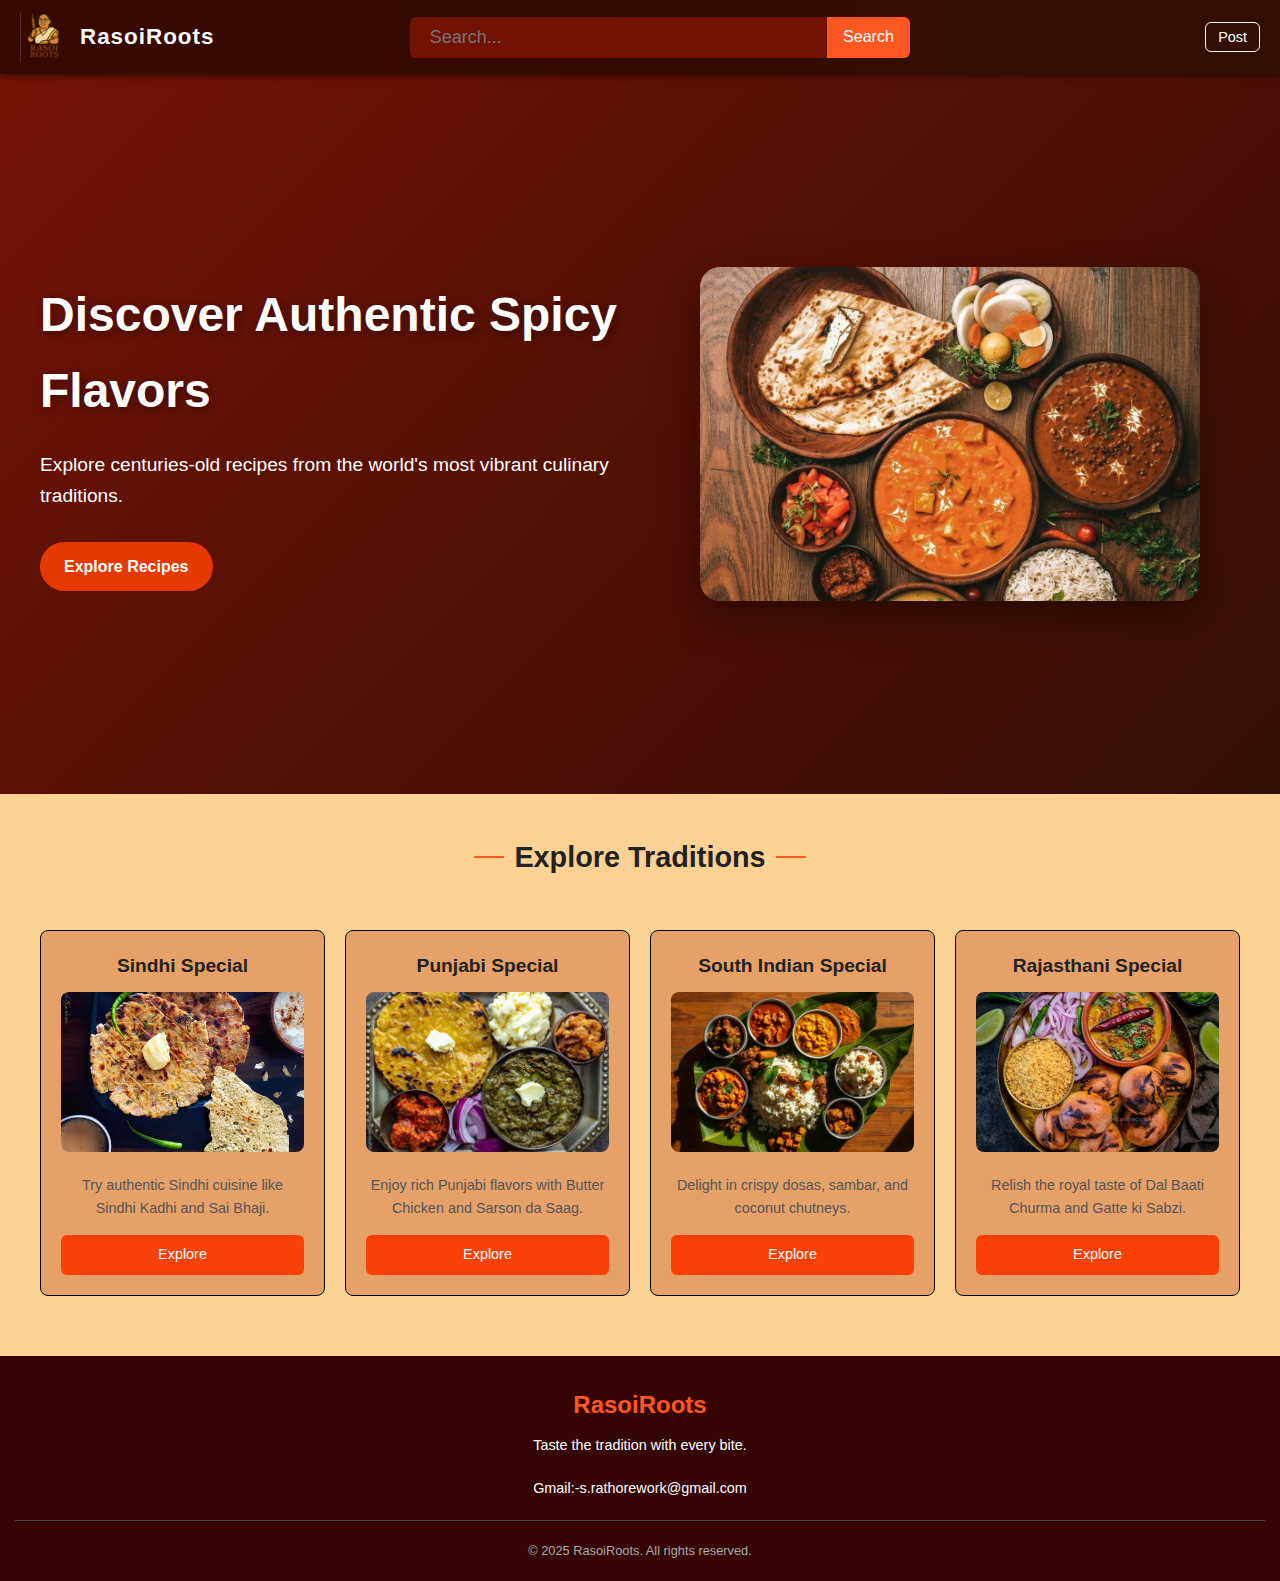
<file: frontend/index.html>
<!DOCTYPE html>
<html lang="en">
<head>
    <meta charset="UTF-8">
    <meta name="viewport" content="width=device-width, initial-scale=1.0">
    <title>RasoiRoots</title>
    <link rel="stylesheet" href="style.css">
</head>
<body>
   
<header>
    <div class="topBar">
        <div class="logo">
            <img src="images/remove background fr.png" alt="RasoiRoots Logo" class="logo-img">
            <span>RasoiRoots</span>
        </div>
        <div class="searchBar">
            <form id="searchForm" role="search" aria-label="Search form">
                <input type="text" id="searchinput" placeholder="Search..." aria-label="Search Recipes">
                <button type="submit" id="button">Search</button>
            </form>
        </div>
        <div class="topButtons">
            <button id="post" type="button">Post</button>
           
        </div>
    </div>
</header>

   
    <main>
        
    <section class="heroSection">
  <div class="heroContent">
    <div class="heroText">
      <h1>Discover Authentic Spicy Flavors</h1>
      <p>Explore centuries-old recipes from the world's most vibrant culinary traditions.</p>
      <a href=".exploreTradition" class="ctaButton" >Explore Recipes</a>
    </div>
    
    <div class="heroImage">
      <img src="images/WhatsApp Image 2025-05-10 at 1.33.43 AM.jpeg" alt="Spicy cuisine">
    </div>
  </div>
</section>

        
        <section class="exploreTradition">
            <h2>Explore Traditions</h2>
            <div class="cards">
                <!-- Sindhi Special -->
                <div class="card" id="sindhi">
                    <h3>Sindhi Special</h3>
                    <img src="images/sindhi special.jpeg" alt="Sindhi cuisine">
                    <p>Try authentic Sindhi cuisine like Sindhi Kadhi and Sai Bhaji.</p>
                    <a class="exploreBtn" id="sindhiSpecial" href="#">Explore</a>
                </div>

                <!-- Punjabi Special -->
                <div class="card" id="punjabi">
                    <h3>Punjabi Special</h3>
                    <img src="images/punjabi special.jpeg" alt="Punjabi cuisine">
                    <p>Enjoy rich Punjabi flavors with Butter Chicken and Sarson da Saag.</p>
                    <a class="exploreBtn" id="punjabiSpecial" href="#">Explore</a>
                </div>

                
                <div class="card" id="south">
                    <h3>South Indian Special</h3>
                    <img src="images/south special.jpeg" alt="South Indian cuisine">
                    <p>Delight in crispy dosas, sambar, and coconut chutneys.</p>
                    <a class="exploreBtn" id="southSpecial" href="#">Explore</a>
                </div>

               
                <div class="card" id="rajasthani">
                    <h3>Rajasthani Special</h3>
                    <img src="images/rajesthaniSpecial.jpeg" alt="Rajasthani cuisine">
                    <p>Relish the royal taste of Dal Baati Churma and Gatte ki Sabzi.</p>
                    <a class="exploreBtn" id="rajasthaniSpecial" href="#">Explore</a>
                </div>
                
            </div>
        </section>
   
    
      
<footer >
  <div class="footer-content">
    <div class="footer-logo">
      <h2>RasoiRoots</h2>
      <p>Taste the tradition with every bite.</p>
    </div>
    <div>
        Gmail:-s.rathorework@gmail.com
    </div>
    
  </div>
  <div class="footer-bottom">
    <p>&copy; 2025 RasoiRoots. All rights reserved.</p>
  </div>


    </footer>
</main>

    
    <script src="script.js"></script>
</body>
</html>
</file>
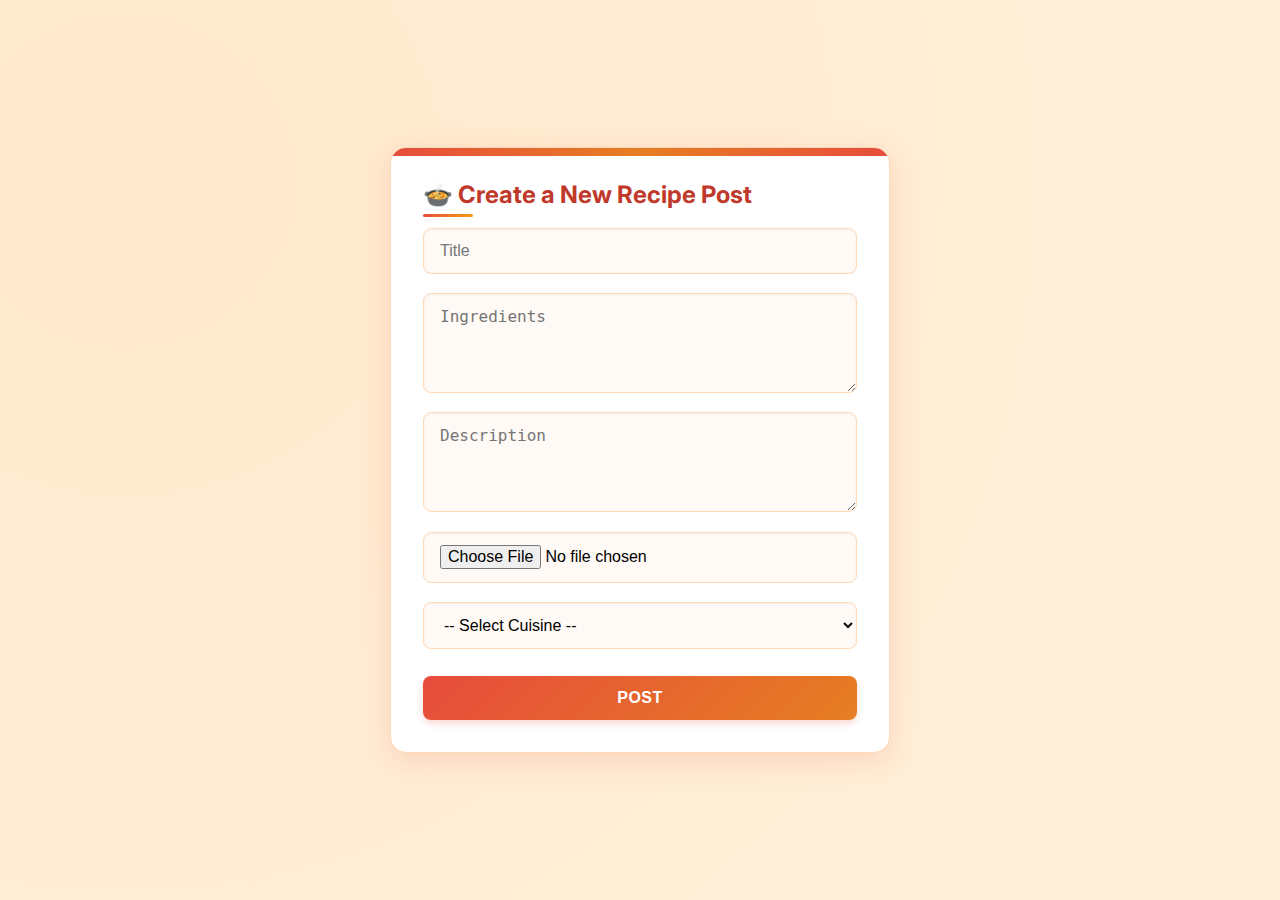
<file: frontend/post.html>
<!DOCTYPE html>
<html lang="en">
<head>
  <meta charset="UTF-8" />
  <meta name="viewport" content="width=device-width, initial-scale=1.0"/>
  <title>Create Recipe Post</title>
  <link rel="stylesheet" href="post.css" />
  <link href="https://fonts.googleapis.com/css2?family=Inter:wght@400;600&display=swap" rel="stylesheet">
</head>
<body>
  <div class="container">
    <form id="recipeForm" enctype="multipart/form-data">
      <h2>🍲 Create a New Recipe Post</h2>
      <input type="text" id="title" placeholder="Title" required />
      <textarea id="ingredients" placeholder="Ingredients" required></textarea>
      <textarea id="description" placeholder="Description" required></textarea>
      <input type="file" id="image" accept="image/*" required />

      <select id="category" name="category">
        <option value="">-- Select Cuisine --</option>
        <option value="sindhi">Sindhi</option>
        <option value="punjabi">Punjabi</option>
        <option value="south-indian">South Indian</option>
        <option value="rajasthani">Rajasthani</option>
      </select>

     

      <button type="submit" id="button">Post</button>
    </form>

    
  </div>

  <script src="post.js"></script>
</body>
</html>
</file>
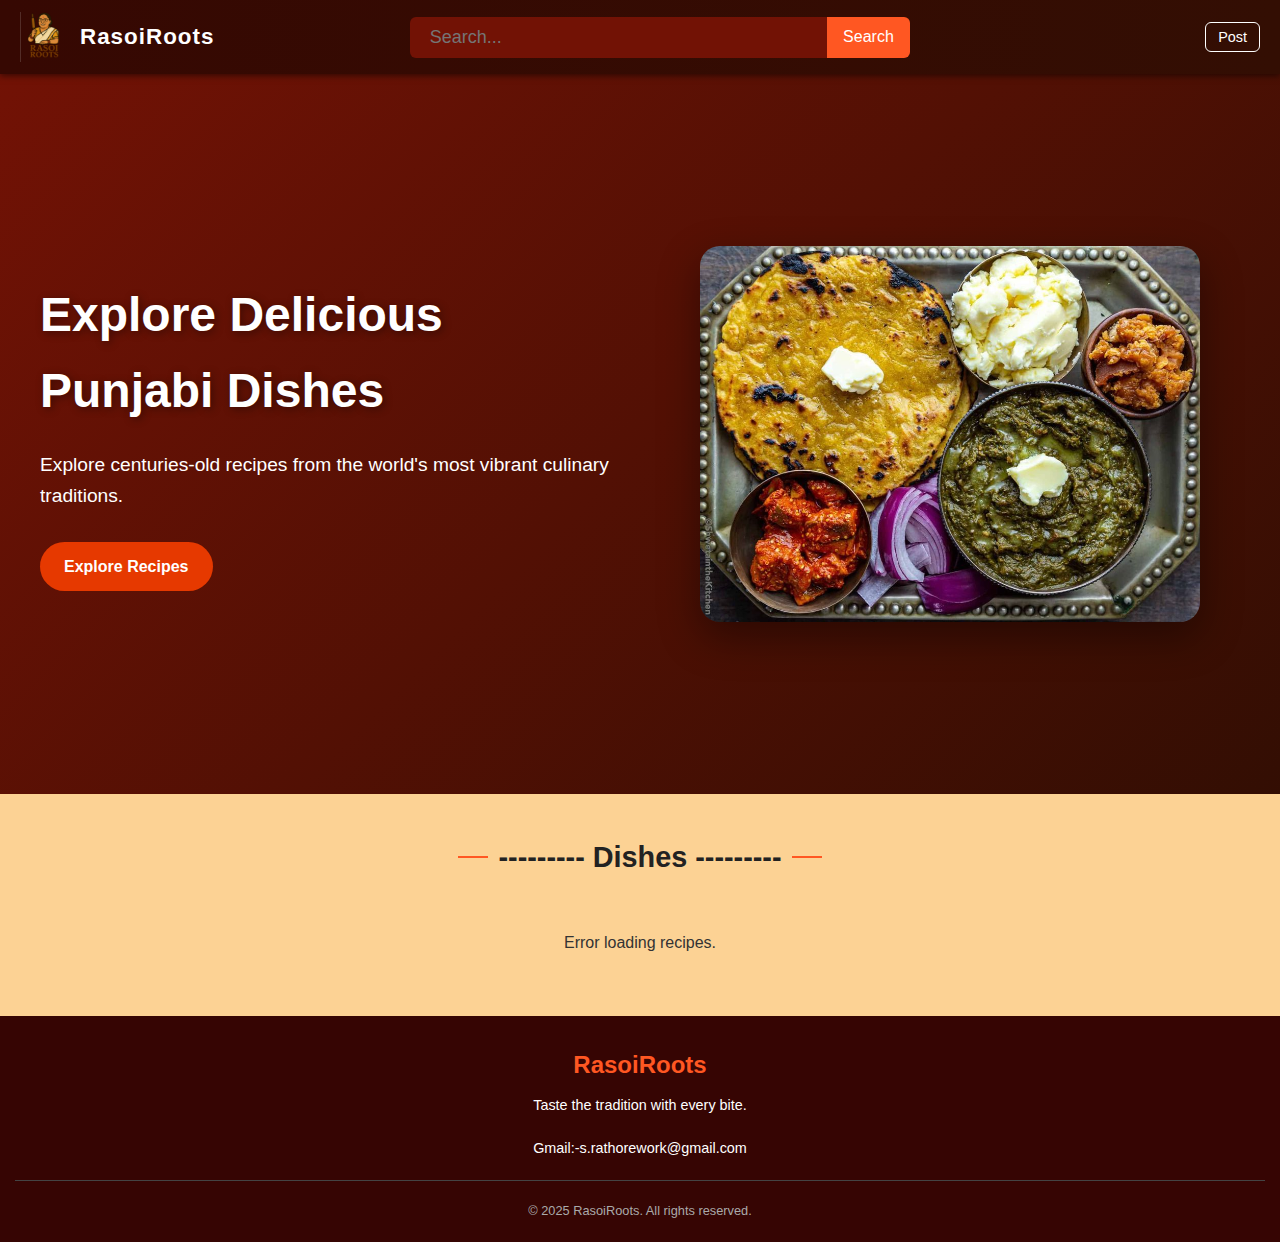
<file: frontend/punjabispecial.html>
<!DOCTYPE html>
<html lang="en">
<head>
    <meta charset="UTF-8">
    <meta name="viewport" content="width=device-width, initial-scale=1.0">
    <title>RasoiRoots</title>
    <link rel="stylesheet" href="style.css">
</head>
<body>
    <!-- Header / Navigation Bar -->
    <header>
        <div class="topBar">
            <div class="logo">
                <img src="images/remove background fr.png" alt="RasoiRoots Logo" class="logo-img">
                <span>RasoiRoots</span>
            </div>
            <div class="searchBar">
                <form id="searchForm" role="search" aria-label="Search form">
                    <input type="text" id="searchinput" placeholder="Search..." aria-label="Search Recipes">
                    <button type="submit" id="button">Search</button>
                </form>
            </div>
            <div class="topButtons">
                <button id="post" type="button">Post</button>
            </div>
        </div>
    </header>

    <main>
        <!-- Hero Section -->
        <section class="heroSection">
            <div class="heroContent">
                <div class="heroText">
                    <h1>Explore Delicious Punjabi Dishes</h1>
                    <p>Explore centuries-old recipes from the world's most vibrant culinary traditions.</p>
                    <a href=".exploreTradition" class="ctaButton">Explore Recipes</a>
                </div>
                <div class="heroImage">
                    <img src="images/punjabi special.jpeg" alt="Punjabi Dish">
                </div>
            </div>
        </section>

        <!-- Dishes Section -->
        <div class="exploreTradition">
            <h2>--------- Dishes ---------</h2>
            <div class="cards">
                <!-- Punjabi recipe cards will be injected here by JS -->
            </div>
        </div>
  

    <footer class="footer">
      <div class="footer-content">
        <div class="footer-logo">
          <h2>RasoiRoots</h2>
          <p>Taste the tradition with every bite.</p>
        </div>
        <div>
            Gmail:-s.rathorework@gmail.com
        </div>
        
      </div>
      <div class="footer-bottom">
        <p>&copy; 2025 RasoiRoots. All rights reserved.</p>
      </div>
    </footer>
    
    </main>

    <script src="punjabi.js"></script>
</body>
</html>
</file>
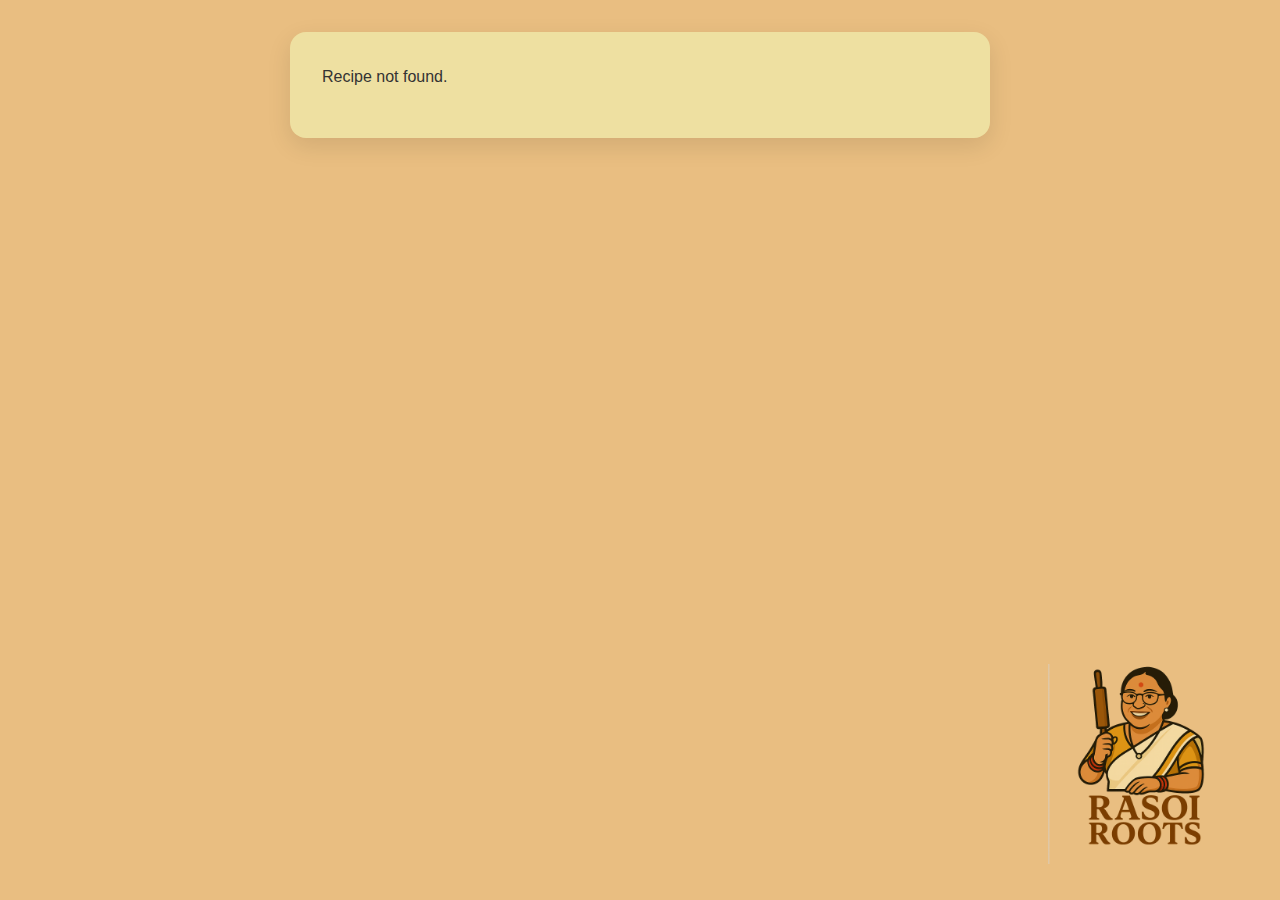
<file: frontend/recipieDetails.html>
<!DOCTYPE html>
<html lang="en">
<head>
  <meta charset="UTF-8" />
  <meta name="viewport" content="width=device-width, initial-scale=1.0" />
  <title>Recipe Details</title>
  <link rel="stylesheet" href="recipieDetails.css" />
</head>
<body>
  <div class="recipe-container" id="recipeDetail"></div>

  <div class="logo-container">
  <img src="images/remove background fr.png" alt="Rasoi Roots Logo" />
</div>


  <script src="recipeDetails.js"></script>
</body>
</html>
</file>
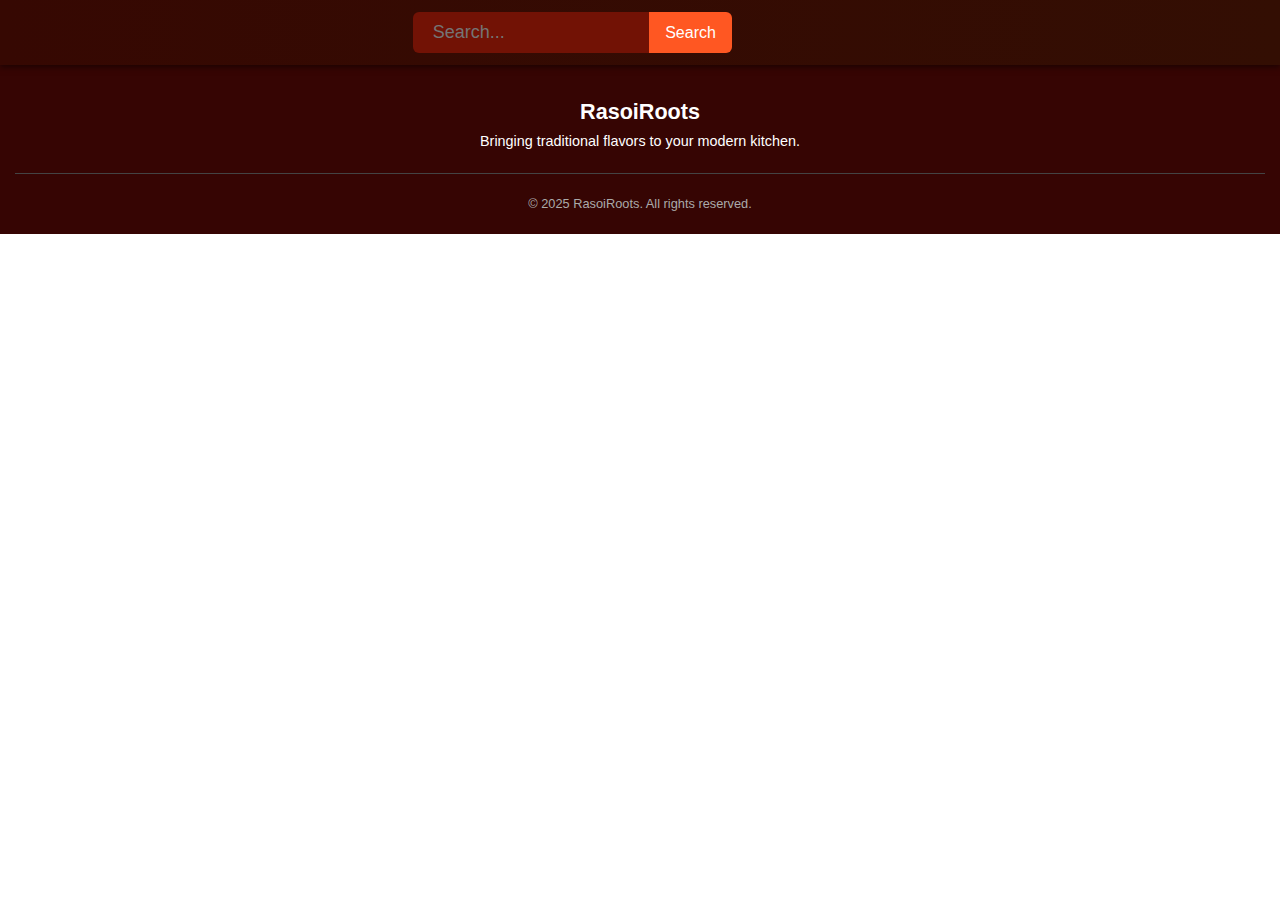
<file: frontend/searchedDIshes.html>
<!DOCTYPE html>
<html lang="en">
<head>
  <meta charset="UTF-8" />
  <meta name="viewport" content="width=device-width, initial-scale=1.0"/>
  <title>RasoiRoots</title>
  <link rel="stylesheet" href="style.css"/>
</head>
<body>
  <header>
    <div class="topBar">
      <div class="searchBar">
        <div class="search">
          <form id="searchForm">
            <input type="text" id="searchinput" placeholder="Search..." />
            <button type="submit" id="button">Search</button>
          </form>
        </div>
      </div>
    </div>
  </header>

  <main>
    <div class="content"></div>
  </main>

  <!-- Footer -->
  <footer class="footer">
    <div class="footer-container">
      <div class="footer-brand">
        <h2>RasoiRoots</h2>
        <p>Bringing traditional flavors to your modern kitchen.</p>
      </div>
    
      
    
    <div class="footer-bottom">
      <p>&copy; 2025 RasoiRoots. All rights reserved.</p>
    </div>
  </footer>

  <script src="search.js"></script>
</body>
</html>
</file>
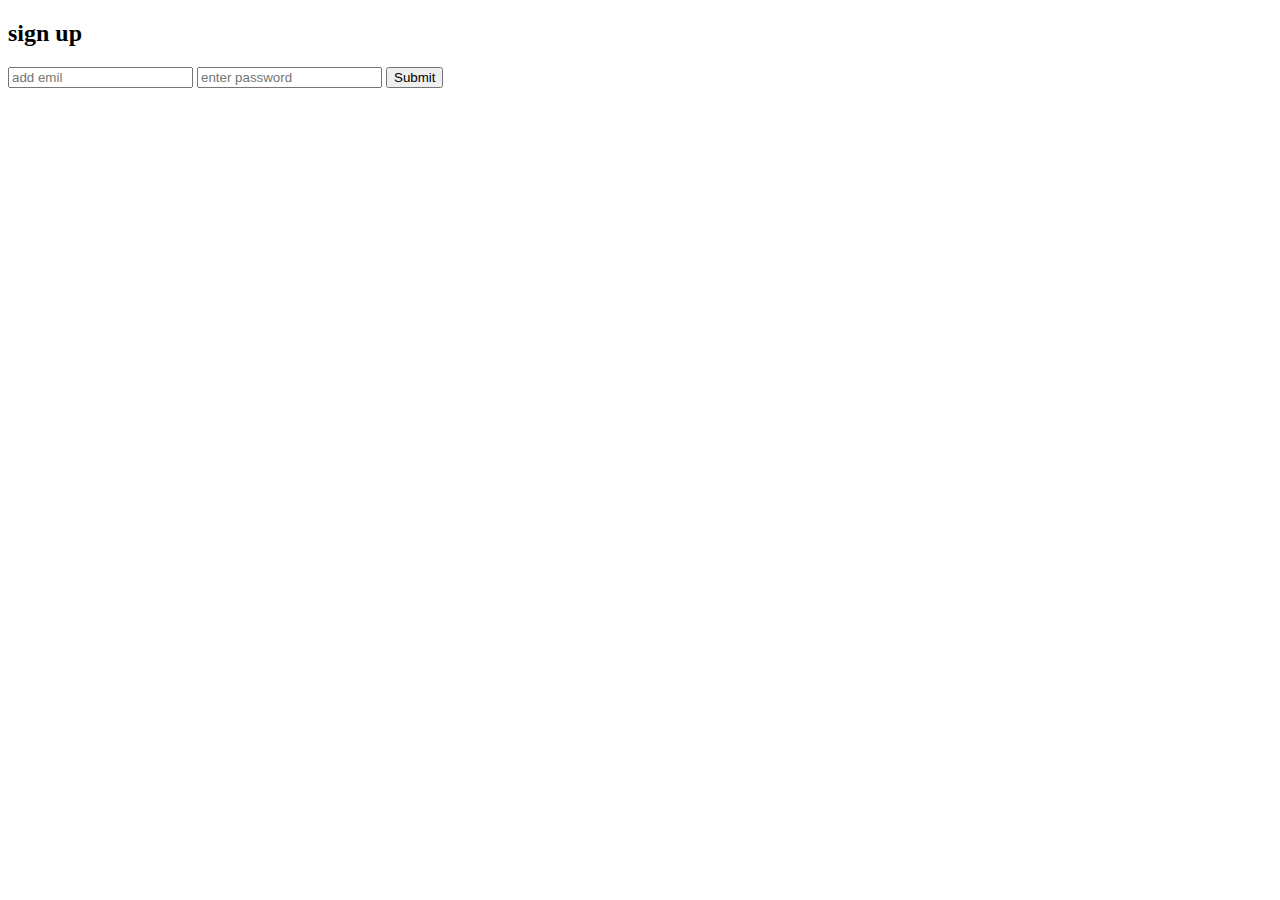
<file: frontend/signin.html>
<!DOCTYPE html>
<html lang="en">
<head>
    <meta charset="UTF-8">
    <meta name="viewport" content="width=device-width, initial-scale=1.0">
    <title>Document</title>
</head>
<body>
    <h2>sign up</h2>
    <form id="signin">
        <input type="text"  id="email" placeholder="add emil">
        <input type="password" placeholder="enter password">
        <button type="submit" id="submitbtn">Submit</button>
    </form>
    <script src="signin.js"></script>
</body>

</html>
</file>
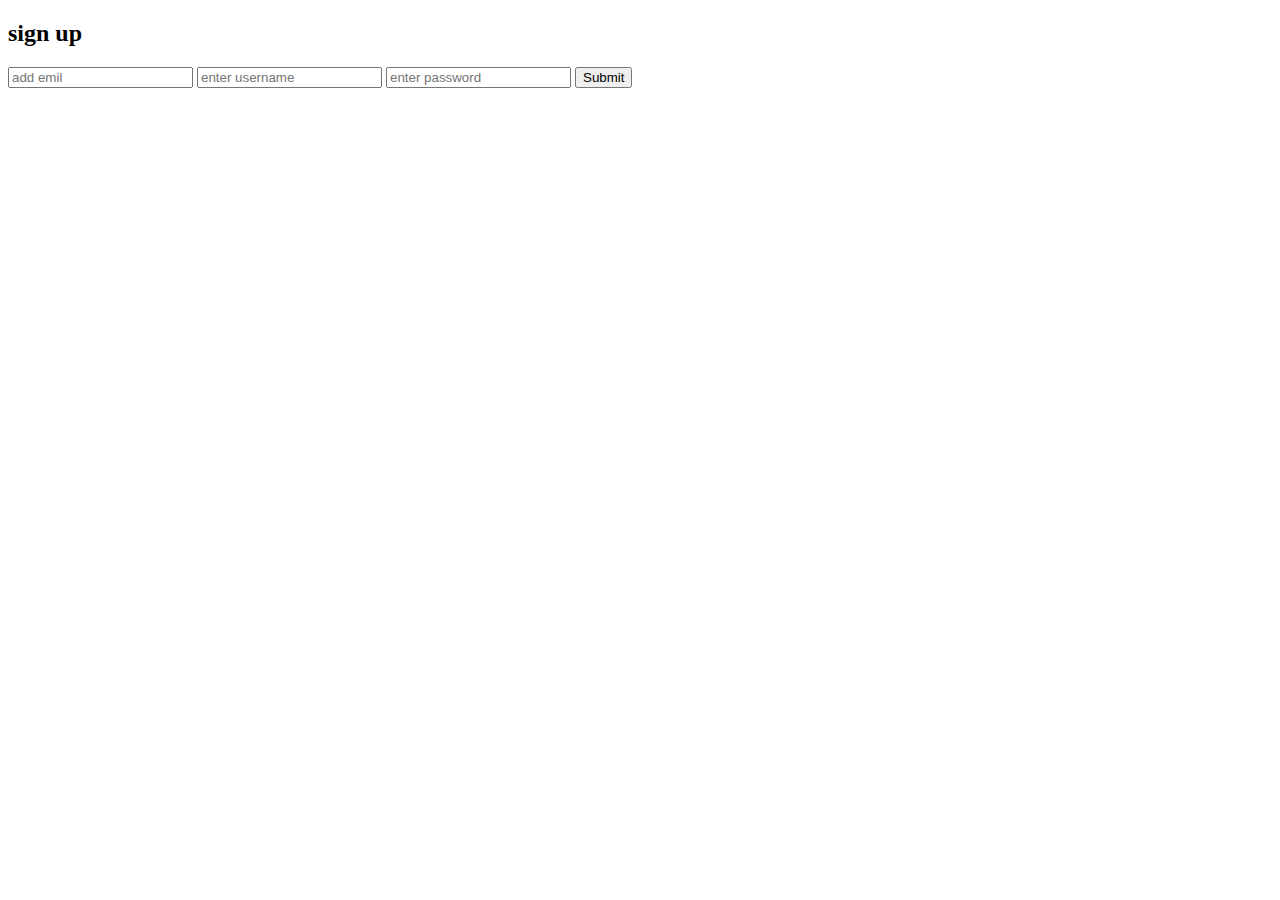
<file: frontend/signup.html>
<!DOCTYPE html>
<html lang="en">
<head>
    <meta charset="UTF-8">
    <meta name="viewport" content="width=device-width, initial-scale=1.0">
    <title>Document</title>
</head>
<body>
    <h2>sign up</h2>
    <form id="signup">
        <input type="text"  id="email" placeholder="add emil">
        <input type="text" id="username" placeholder="enter username">
        <input type="password" id="password" placeholder="enter password">
        <button type="submit" id="submitbtn">Submit</button>
    </form>
    <div class="messageCont">

    </div>
    <script src="signup.js"></script>
</body>

</html>
</file>
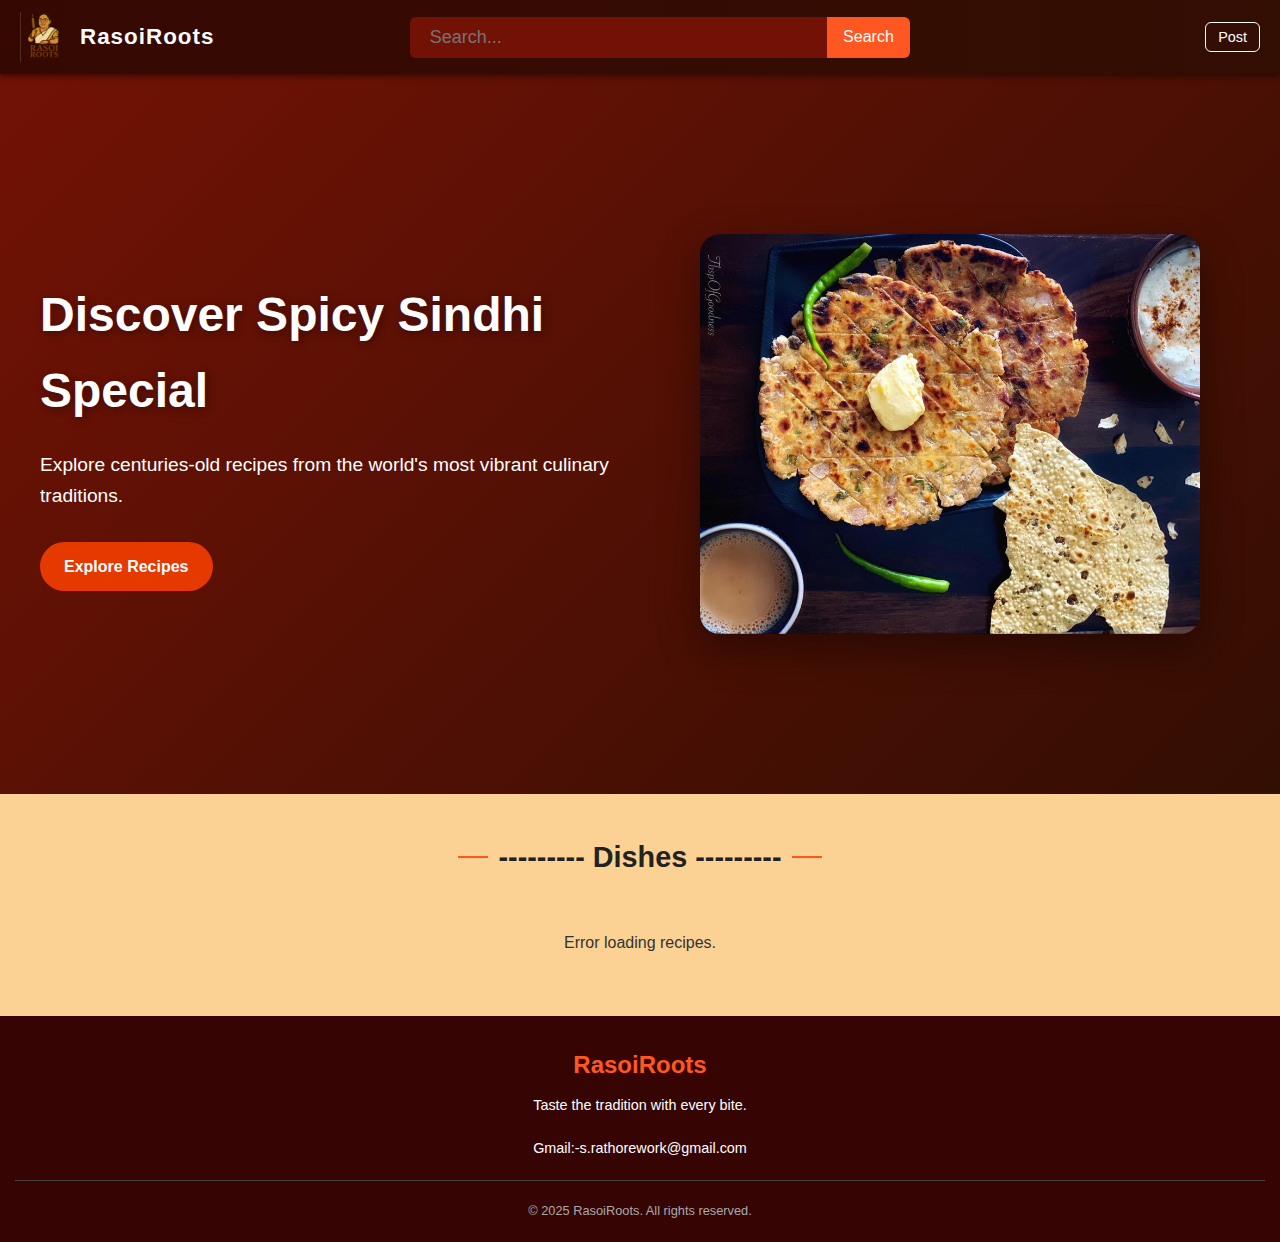
<file: frontend/sindhiSpecial.html>
<!DOCTYPE html>
<html lang="en">
<head>
    <meta charset="UTF-8">
    <meta name="viewport" content="width=device-width, initial-scale=1.0">
    <title>RasoiRoots</title>
    <link rel="stylesheet" href="style.css">
</head>
<body>
    <!-- Header / Navigation Bar -->
    <header>
        <div class="topBar">
            <div class="logo">
                <img src="images/remove background fr.png" alt="RasoiRoots Logo" class="logo-img">
                <span>RasoiRoots</span>
            </div>
            <div class="searchBar">
                <form id="searchForm" role="search" aria-label="Search form">
                    <input type="text" id="searchinput" placeholder="Search..." aria-label="Search Recipes">
                    <button type="submit" id="button">Search</button>
                </form>
            </div>
            <div class="topButtons">
                <button id="post" type="button">Post</button>
            </div>
        </div>
    </header>

    <main>
        <!-- Hero Section -->
        <section class="heroSection">
            <div class="heroContent">
                <div class="heroText">
                    <h1>Discover Spicy Sindhi Special</h1>
                    <p>Explore centuries-old recipes from the world's most vibrant culinary traditions.</p>
                    <a href=".exploreTradition" class="ctaButton">Explore Recipes</a>
                </div>
                <div class="heroImage">
                    <img src="images/sindhi special.jpeg" alt="Sindhi Dish">
                </div>
            </div>
        </section>

        <!-- Dishes Section -->
        <div class="exploreTradition">
            <h2>--------- Dishes ---------</h2>
            <div class="cards">
                <!-- Sindhi recipe cards will be injected here by JS -->
            </div>
        </div>
  

    <footer class="footer">
      <div class="footer-content">
        <div class="footer-logo">
          <h2>RasoiRoots</h2>
          <p>Taste the tradition with every bite.</p>
        </div>
        <div>
            Gmail:-s.rathorework@gmail.com
        </div>
        
      </div>
      <div class="footer-bottom">
        <p>&copy; 2025 RasoiRoots. All rights reserved.</p>
      </div>
    </footer>
    
    </main>

    <script src="sindhi.js"></script>
</body>
</html>
</file>
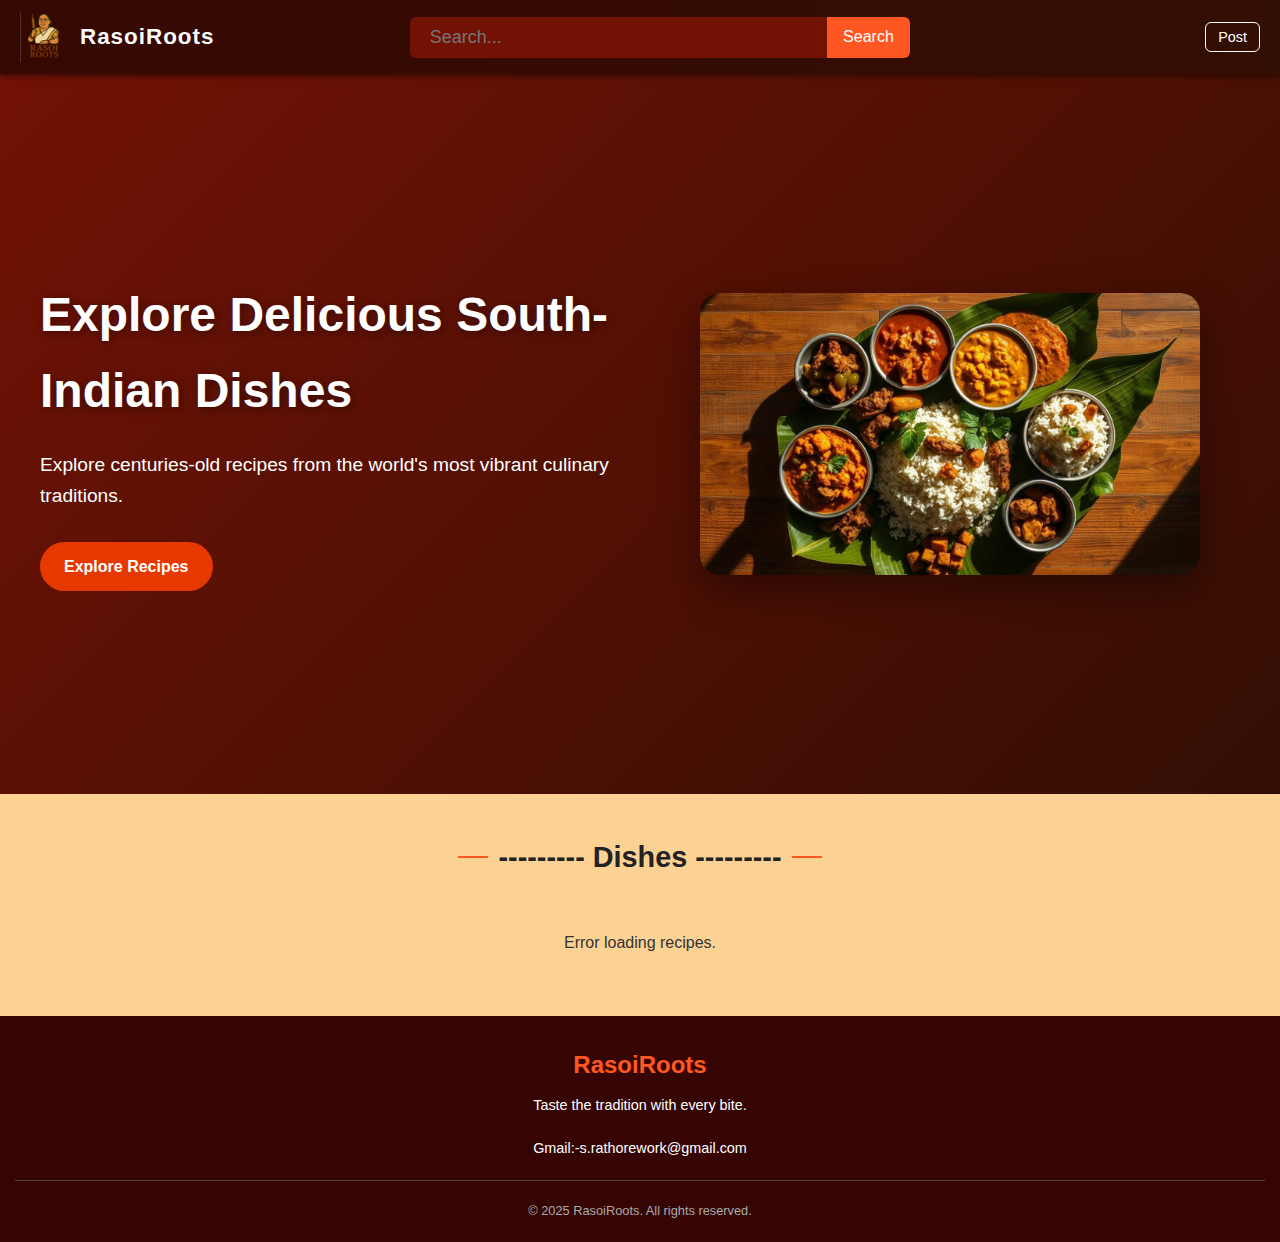
<file: frontend/southSpecial.html>
<!DOCTYPE html>
<html lang="en">
<head>
    <meta charset="UTF-8">
    <meta name="viewport" content="width=device-width, initial-scale=1.0">
    <title>RasoiRoots</title>
    <link rel="stylesheet" href="style.css">
</head>
<body>
    <!-- Header / Navigation Bar -->
    <header>
        <div class="topBar">
            <div class="logo">
                <img src="images/remove background fr.png" alt="RasoiRoots Logo" class="logo-img">
                <span>RasoiRoots</span>
            </div>
            <div class="searchBar">
                <form id="searchForm" role="search" aria-label="Search form">
                    <input type="text" id="searchinput" placeholder="Search..." aria-label="Search Recipes">
                    <button type="submit" id="button">Search</button>
                </form>
            </div>
            <div class="topButtons">
                <button id="post" type="button">Post</button>
            </div>
        </div>
    </header>

    <main>
        <!-- Hero Section -->
        <section class="heroSection">
            <div class="heroContent">
                <div class="heroText">
                    <h1>Explore Delicious South-Indian Dishes</h1>
                    <p>Explore centuries-old recipes from the world's most vibrant culinary traditions.</p>
                    <a href=".exploreTradition" class="ctaButton">Explore Recipes</a>
                </div>
                <div class="heroImage">
                    <img src="images/south special.jpeg" alt="South Dish">
                </div>
            </div>
        </section>

        <!-- Dishes Section -->
        <div class="exploreTradition">
            <h2>--------- Dishes ---------</h2>
            <div class="cards">
                <!-- South Indian recipe cards will be injected here by JS -->
            </div>
        </div>
  

    <footer class="footer">
      <div class="footer-content">
        <div class="footer-logo">
          <h2>RasoiRoots</h2>
          <p>Taste the tradition with every bite.</p>
        </div>
        <div>
            Gmail:-s.rathorework@gmail.com
        </div>
        
      </div>
      <div class="footer-bottom">
        <p>&copy; 2025 RasoiRoots. All rights reserved.</p>
      </div>
    </footer>
    
    </main>

    <script src="south.js"></script>
</body>
</html>
</file>
<file: frontend/style.css>
* {
    padding: 0;
    margin: 0;
    box-sizing: border-box;
   
}

html, body {
    max-width: 100%;
    overflow-x: hidden;
}

body {
    font-family: 'Segoe UI', Tahoma, Geneva, Verdana, sans-serif;
 
    color: #333;
    line-height: 1.6;
}

/* Top bar */
/* Top bar improvements */
.topBar {
    display: flex;
    justify-content: space-between;
    align-items: center;
    background: linear-gradient(90deg, #360802, #330e03);
    padding: 12px 20px;
    box-shadow: 0 2px 6px rgba(0, 0, 0, 0.5);
    flex-wrap: wrap;
    gap: 15px;
    position: sticky;
    top: 0;
    z-index: 999;
}

/* Logo */
.logo {
    display: flex;
    align-items: center;
    gap: 10px;
    color: #fff;
    font-size: 1.4rem;
    font-weight: bold;
    letter-spacing: 1px;
    white-space: nowrap;
    transition: transform 0.3s ease;
}

.logo:hover {
    transform: scale(1.05);
}

/* Logo Image */
.logo-img {
    height: 50px;
    width: auto;
    transition: transform 0.3s ease;
}

.logo:hover .logo-img {
    transform: scale(1.1);
}

/* Search Bar */
.searchBar {
    flex: 1;
    display: flex;
    justify-content: center;
    min-width: 200px;
    order: 2;
    padding-right: 100px;
    
}

#searchForm {
    display: flex;
    width: 90%;
    max-width: 500px;
  
}

#searchinput {
flex:auto;
    padding: 10px 20px;
    font-size: 18px;
    border: none;
    border-radius: 6px 0 0 6px;
    outline: none;
    min-width: 150px;
    background: #721205;
    color:white
    
}

#button {
    padding: 10px 16px;
    background-color: #ff5722;
    border: none;
    color: white;
    font-size: 16px;
    border-radius: 0 6px 6px 0;
    cursor: pointer;
    transition: background-color 0.3s ease;
    white-space: nowrap;
}

#button:hover {
    background-color: #e64a19;
}

/* Top Buttons (right side) */
.topButtons {
    display: flex;
    gap: 8px;
    flex-wrap: wrap;
    justify-content: flex-end;
    order: 3;
}

.topButtons button {
    background-color: transparent;
    color: white;
    border: 1px solid #fff;
    padding: 6px 12px;
    border-radius: 6px;
    cursor: pointer;
    transition: all 0.3s ease;
    font-size: 0.9rem;
}

.topButtons button:hover {
    background-color: #641b05;
    border-color: #ff5722;
}

/* 🔥 Mobile-friendly header tweaks */
@media (max-width: 768px) {
    .topBar {
        flex-direction: column;
        align-items: stretch;
        padding: 10px 15px;
    }

    .logo {
        justify-content: center;
        font-size: 1.3rem;
    }

    .logo-img {
        height: 40px;
    }

    .searchBar {
        order: 2;
        width: 100%;
        margin: 10px 0;
    }

    #searchForm {
        flex-direction: row;
        width: 100%;
    }

  
    .topButtons {
        justify-content: center;
        order: 3;
        margin-top: 8px;
        width: 100%;
    }

   #searchinput {
    border-radius: 6px 6px 0 0;
    margin-bottom: 5px;
    width: 100%;
}

#button {
    border-radius: 0 0 6px 6px;}
    
}

@media (max-width: 480px) {
    #searchForm {
    width: 100%;
}

.searchBar {
    padding-right: 0;
}

     .logo {
    gap: 6px;               /* a little tighter on mobile */
  }
  .logo .span {
    display: inline-block;  /* or flex / block – any visible value */
  }
   #searchinput {
    border-radius: 6px 6px 0 0;
    margin-bottom: 5px;
    width: 100%;
}

#button {
    border-radius: 0 0 6px 6px;
    
}

    .topButtons button {
     
        text-align: center;
        width: 100%;
    }
}


main{
    background-color: #fcd294;
}
.heroSection {
  display: flex;
  align-items: center;
  justify-content: center;
  min-height: 80vh;
  padding: 60px 40px;
  background: linear-gradient(135deg, #721205, #330e03);
  color: white;
}

.heroContent {
  display: flex;
  flex-direction: row;
  align-items: center;
  justify-content: space-between;
  max-width: 1200px;
  width: 100%;
  gap: 40px;
}

.heroText {
  flex: 1;
  max-width: 600px;
}

.heroText h1 {
  font-size: 3rem;
  font-weight: bold;
  margin-bottom: 20px;
  text-shadow: 2px 2px 8px rgba(0, 0, 0, 0.4);
}

.heroText p {
  font-size: 1.2rem;
  margin-bottom: 30px;
  line-height: 1.6;
}

.ctaButton {
  display: inline-block;
  padding: 12px 24px;
  background-color: #e63900;
  color: white;
  border-radius: 30px;
  text-decoration: none;
  font-weight: bold;
  transition: background-color 0.3s ease;
}

.ctaButton:hover {
  background-color: #ff5722;
}

.heroImage {
  flex: 1;
  display: flex;
  justify-content: center;
}

.heroImage img {
  width: 100%;
  max-width: 500px;
  border-radius: 20px;
  box-shadow: 0 15px 40px rgba(0, 0, 0, 0.4);
}


/* 📱 Media Queries for Responsive Hero Section */
@media (max-width: 768px) {
  .heroSection {
    padding: 40px 20px;
  }

  .heroContent {
    flex-direction: column;
    text-align: center;
  }

  .heroText {
    max-width: 100%;
  }

  .heroText h1 {
    font-size: 2rem;
    margin-bottom: 15px;
  }

  .heroText p {
    font-size: 1rem;
    margin-bottom: 20px;
  }

  .heroImage {
    margin-top: 20px;
    width: 100%;
  }

  .heroImage img {
    max-width: 90%;
    height: auto;
  }
}

@media (max-width: 480px) {
  .heroSection {
    padding: 30px 15px;
  }

  .heroText h1 {
    font-size: 1.8rem;
  }

  .heroText p {
    font-size: 0.95rem;
  }
}



/* Explore Traditions Section */
.exploreTradition {
    text-align: center;
    margin: 40px 10px;
    padding: 0 10px;
}

.exploreTradition h2 {
    font-size: 1.8rem;
    color: #222;
    margin-bottom: 30px;
    display: flex;
    align-items: center;
    justify-content: center;
}

.exploreTradition h2::before,
.exploreTradition h2::after {
    content: '';
    display: inline-block;
    width: 30px;
    height: 2px;
    background: #ff5722;
    margin: 0 10px;
}

/* Cards Layout */
.cards {
    display: grid;
    grid-template-columns: repeat(auto-fit, minmax(250px, 1fr));
    gap: 20px;
    padding: 20px;
    
    
}

.card {
    background-color: #e6a168;
    border: 1px solid #000000;
    border-radius: 8px;
    padding: 20px;
    box-shadow: 8 8px 8px rgba(0, 0, 0, 0.1);
    transition: transform 0.3s ease, box-shadow 0.3s ease;
    max-width: 300px;

  
}

.card:hover {
    transform: translateY(-5px);
    box-shadow: 0 8px 20px rgba(0, 0, 0, 0.1);
}

.card h3 {
    font-size: 1.2rem;
    color: #222;
    margin-bottom: 10px;
    text-align: center;
}

.card img {
    width: 100%;
    height: 160px;
    object-fit: cover;
    border-radius: 8px;
    margin-bottom: 15px;
}

.card p {
    font-size: 0.9rem;
    color: #555;
    margin-bottom: 15px;
    text-align: center;
}

.exploreBtn {
    display: block;
    text-align: center;
    padding: 8px 16px;
    background-color: #f84008;
    color: white;
    text-decoration: none;
    border-radius: 6px;
    font-size: 0.9rem;
    transition: background-color 0.3s ease;
}

.exploreBtn:hover {
    background-color: #e64a19;
}

/* All recipes container */
.allRecipes {
    display: flex;
    flex-direction: column;
    align-items: center;
    padding: 30px 15px;
}

.card-grid {
    display: grid;
    grid-template-columns: repeat(auto-fill, minmax(240px, 1fr));
    gap: 20px;
    padding: 20px;
    width: 100%;
}

.card-img {
    width: 100%;
    height: 160px;
    object-fit: cover;
}

.card-body {
    padding: 14px;
}

.card-body h3 {
    margin: 0 0 8px;
    font-size: 1.1rem;
    color: #d35400;
}

.card-body p {
    font-size: 0.85rem;
    color: #444;
    margin-bottom: 12px;
}

.explore-btn {
    background-color: #e74c3c;
    color: white;
    border: none;
    padding: 8px 12px;
    border-radius: 6px;
    cursor: pointer;
    font-weight: bold;
    font-size: 0.85rem;
    width: 100%;
}

.explore-btn:hover {
    background-color: #c0392b;
}

/* Footer */
footer{
    background-color: #360503;
    color: white;
    padding: 30px 15px 20px;
 
    font-size: 0.9rem;
    text-align: center;
}

.footer-content {
    max-width: 1200px;
    margin: 0 auto;
    display: flex;
    flex-direction: column;
    gap: 20px;
}

.footer-logo h2 {
    font-size: 1.5rem;
    color: #ff5722;
    margin-bottom: 10px;
}

.footer-bottom {
    text-align: center;
    padding-top: 20px;
    border-top: 1px solid #444;
    color: #aaa;
    font-size: 0.8rem;
    margin-top: 20px;
}

/* Media Queries */
@media (max-width: 768px) {
    .topBar {
        padding: 10px 15px;
        gap: 10px;
    }

    .logo-img {
        height: 30px;
    }

    .logo {
        font-size: 1.2rem;
    }

    #searchinput {
        padding: 8px 12px;
        font-size: 14px;
    }

    #button {
        padding: 8px 12px;
        font-size: 14px;
    }

    .topButtons button {
        padding: 5px 10px;
        font-size: 0.8rem;
    }

    .heroText h1 {
        font-size: 2rem;
    }

    .heroImage {
        padding: 0 10px;
    }

    .exploreTradition h2 {
        font-size: 1.5rem;
    }

    .exploreTradition h2::before,
    .exploreTradition h2::after {
        width: 20px;
    }

    .cards, .card-grid {
        grid-template-columns: 1fr;
        padding: 15px;
    }
}

@media (max-width: 480px) {
    .topBar {
        flex-direction: column;
        align-items: stretch;
    }

    .searchBar {
        order: 3;
        width: 100%;
        margin-top: 10px;
    }

    #searchForm {
        flex-direction: column;
        width: 100%;
    }

    #searchinput, #button {
        border-radius: 6px !important;
    }

    #button {
        margin-top: 6px;
    }

    .topButtons {
        justify-content: center;
        margin-top: 10px;
    }

    .heroText h1 {
        font-size: 1.8rem;
    }

    .heroSection {
        padding: 40px 15px;
    }

    .card img, .card-img {
        height: 140px;
    }

    .card-body p {
        font-size: 0.8rem;
        line-height: 1.4;
    }

    .explore-btn {
        font-size: 0.8rem;
        padding: 6px 10px;
    }

    .logo-img {
        height: 25px;
    }

    .logo span {
        display: none;
    }
}

@media (max-width: 400px) {
    .topBar {
        flex-direction: column;
        align-items: stretch;
    }

    .topButtons button {
        flex: 1;
    }
}
</file>
<file: frontend/post.css>
* {
  margin: 0;
  padding: 0;
  box-sizing: border-box;
}

body {
  font-family: 'Inter', sans-serif;
  background-color: #fff5e6; /* Light creamy background */
  display: flex;
  justify-content: center;
  align-items: center;
  min-height: 100vh;
  padding: 1rem;
  background-image: radial-gradient(circle at 10% 20%, rgba(255,186,104,0.2) 0%, rgba(255,186,104,0.1) 90%);
}

.container {
  background: #fff;
  border-radius: 16px;
  box-shadow: 0 8px 30px rgba(231, 76, 60, 0.15);
  max-width: 500px;
  width: 100%;
  padding: 2rem;
  border: 1px solid #ffd8b6;
  position: relative;
  overflow: hidden;
}

.container::before {
  content: '';
  position: absolute;
  top: 0;
  left: 0;
  right: 0;
  height: 8px;
  background: linear-gradient(90deg, #e74c3c, #e67e22, #e74c3c);
}

form {
  display: flex;
  flex-direction: column;
  gap: 1.2rem;
}

.header {
  display: flex;
  justify-content: space-between;
  align-items: center;
  margin-bottom: 1rem;
}

h2 {
  color: #c0392b;
  font-size: 1.5rem;
  font-weight: 700;
  position: relative;
  display: inline-block;
}

h2::after {
  content: '';
  position: absolute;
  bottom: -8px;
  left: 0;
  width: 50px;
  height: 3px;
  background: linear-gradient(90deg, #e74c3c, #f39c12);
  border-radius: 3px;
}

input[type="text"],
textarea,
select,
input[type="file"] {
  padding: 0.8rem 1rem;
  border-radius: 8px;
  border: 1px solid #ffd8b6;
  font-size: 1rem;
  background-color: #fffaf5;
  transition: all 0.3s;
  box-shadow: inset 0 1px 3px rgba(0,0,0,0.05);
}

input:focus,
textarea:focus,
select:focus {
  border-color: #e74c3c;
  outline: none;
  box-shadow: 0 0 0 3px rgba(231, 76, 60, 0.2);
  background-color: #fff;
}

textarea {
  resize: vertical;
  min-height: 100px;
}

.colors {
  display: flex;
  flex-wrap: wrap;
  gap: 1rem;
  margin: 0.5rem 0;
}

.colors label {
  display: flex;
  align-items: center;
  gap: 0.6rem;
  font-size: 0.95rem;
  padding: 0.5rem 0.8rem;
  border-radius: 20px;
  background-color: #fff5e6;
  transition: all 0.2s;
}

.colors label:hover {
  background-color: #ffe8cc;
  transform: translateY(-2px);
}

.colors input[type="radio"] {
  accent-color: #e74c3c;
  width: 18px;
  height: 18px;
  cursor: pointer;
}

button {
  padding: 0.8rem;
  border: none;
  border-radius: 8px;
  background: linear-gradient(135deg, #e74c3c, #e67e22);
  color: white;
  font-size: 1rem;
  font-weight: 600;
  cursor: pointer;
  transition: all 0.3s;
  box-shadow: 0 4px 6px rgba(231, 76, 60, 0.2);
  text-transform: uppercase;
  letter-spacing: 0.5px;
  margin-top: 0.5rem;
}

button:hover {
  background: linear-gradient(135deg, #c0392b, #d35400);
  transform: translateY(-2px);
  box-shadow: 0 6px 12px rgba(231, 76, 60, 0.3);
}

/* Spicy decorative elements */
.spice-decoration {
  position: absolute;
  opacity: 0.1;
  z-index: 0;
}

.spice-1 {
  top: -30px;
  right: -30px;
  width: 100px;
  height: 100px;
  background-image: url('data:image/svg+xml;utf8,<svg xmlns="http://www.w3.org/2000/svg" viewBox="0 0 24 24" fill="%23e74c3c"><path d="M12 2L4 12l8 10 8-10z"/></svg>');
}

.spice-2 {
  bottom: -20px;
  left: -20px;
  width: 80px;
  height: 80px;
  background-image: url('data:image/svg+xml;utf8,<svg xmlns="http://www.w3.org/2000/svg" viewBox="0 0 24 24" fill="%23e67e22"><circle cx="12" cy="12" r="10"/></svg>');
}

/* Responsive adjustments */
@media (max-width: 480px) {
  .container {
    padding: 1.5rem;
  }
  
  h2 {
    font-size: 1.3rem;
  }
  
  input[type="text"],
  textarea,
  select,
  input[type="file"] {
    padding: 0.7rem 0.9rem;
  }
}
</file>
<file: frontend/recipieDetails.css>
* {
  margin: 0;
  padding: 0;
  box-sizing: border-box;
}

body {
  font-family: 'Inter', sans-serif;
  background-color: #e9be81;
  display: flex;
  justify-content: center;
  padding: 2rem;
  position: relative;
}

.recipe-container {
  background-color: #eee0a1;
  padding: 2rem;
  border-radius: 16px;
  box-shadow: 0 8px 24px rgba(0, 0, 0, 0.1);
  max-width: 700px;
  width: 100%;
  position: relative;
}

.recipe-container img {
  width: 100%;
  max-height: 300px;
  object-fit: contain;
  border-radius: 12px;
  margin-bottom: 1.5rem;
}

.recipe-container h1 {
  font-size: 2rem;
  font-weight: 700;
  color: #5a2a02;
  margin-bottom: 1rem;
}

.recipe-container h3 {
  font-size: 1.2rem;
  font-weight: 700;
  margin-top: 1.5rem;
  margin-bottom: 0.5rem;
  color: #3d2a1b;
}

.recipe-container p {
  font-size: 1rem;
  color: #333;
  line-height: 1.6;
  margin-bottom: 1rem;
}

.logo-container {
  position: fixed;
  bottom: 2rem;
  right: 2rem;
}

.logo-container img {
  width: 200px;
  height: 200px;
}
@media (max-width: 768px) {
  body {
    padding: 1rem;
  }

  .recipe-container {
    padding: 1.5rem;
  }

  .recipe-container h1 {
    font-size: 1.6rem;
  }

  .recipe-container h3 {
    font-size: 1rem;
  }

  .recipe-container p {
    font-size: 0.95rem;
  }

  .recipe-container img {
    max-height: 220px;
  }

  .logo-container {
    bottom: 1rem;
    right: 1rem;
  }

  .logo-container img {
    width: 150px;
    height: 150px;
  }
}

@media (max-width: 480px) {
  body {
    padding: 0.75rem;
  }

  .recipe-container {
    padding: 1rem;
    border-radius: 12px;
  }

  .recipe-container h1 {
    font-size: 1.4rem;
  }

  .recipe-container h3 {
    font-size: 0.95rem;
  }

  .recipe-container p {
    font-size: 0.9rem;
  }

  .recipe-container img {
    max-height: 180px;
  }

  .logo-container img {
    width: 120px;
    height: 120px;
  }
}
</file>
